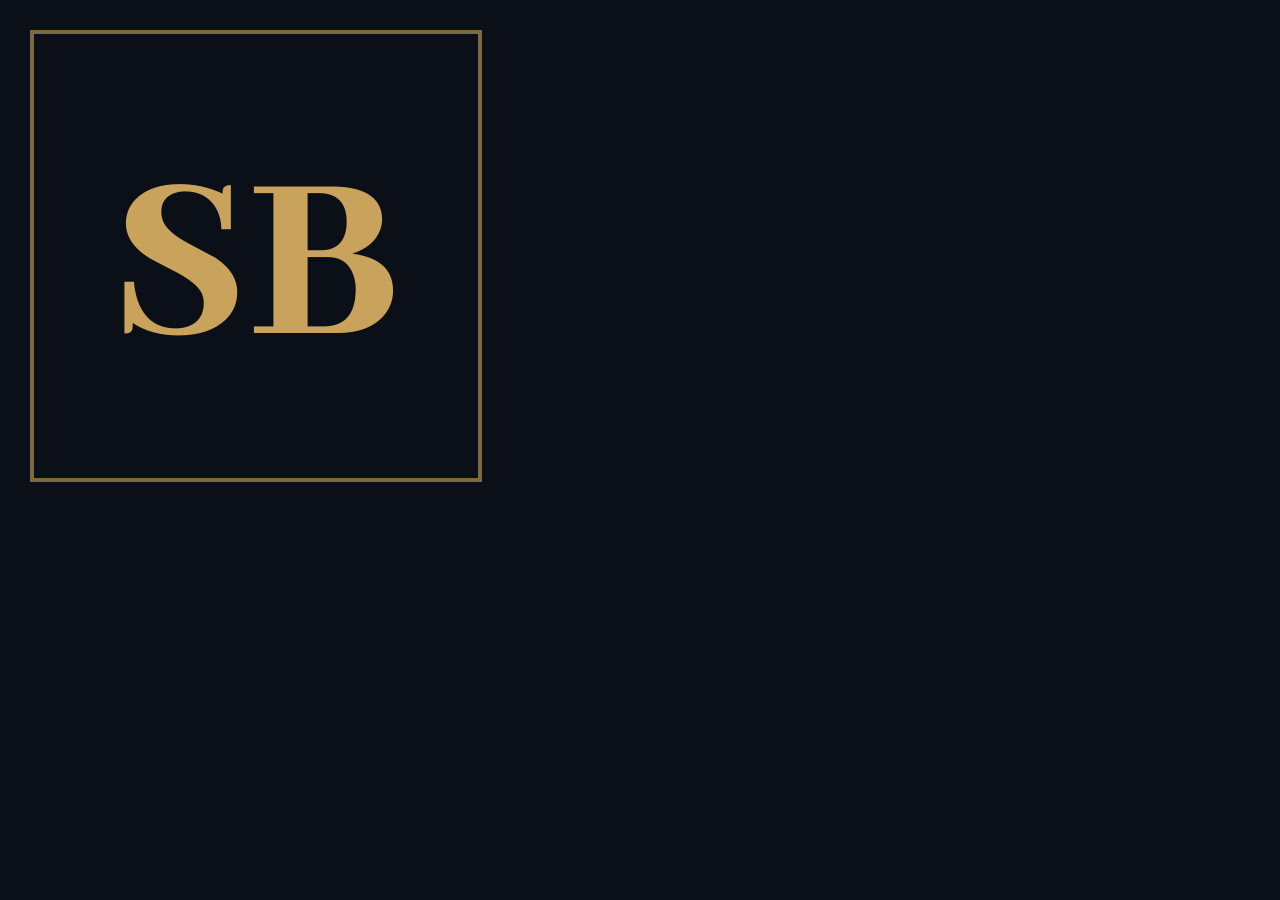
<file: _scripts/favicon.html>
<!DOCTYPE html><html><head><meta charset="utf-8">
<!-- Favicon 512×512: iniciales «SB» en la serif del sitio, oro sobre el negro azulado. python render_png.py _scripts/favicon.html favicon.png --size 512x512 -->
<link href="https://fonts.googleapis.com/css2?family=Abhaya+Libre:wght@800&display=swap" rel="stylesheet">
<style>html,body{margin:0;width:512px;height:512px;background:#0B0F17}body{display:grid;place-items:center;position:relative}
body::before{content:"";position:absolute;inset:30px;border:4px solid rgba(201,163,91,.6)}
b{font:800 250px/1 "Abhaya Libre",serif;color:#C9A35B;letter-spacing:.01em;margin-top:30px}</style>
</head><body><b>SB</b></body></html>
</file>
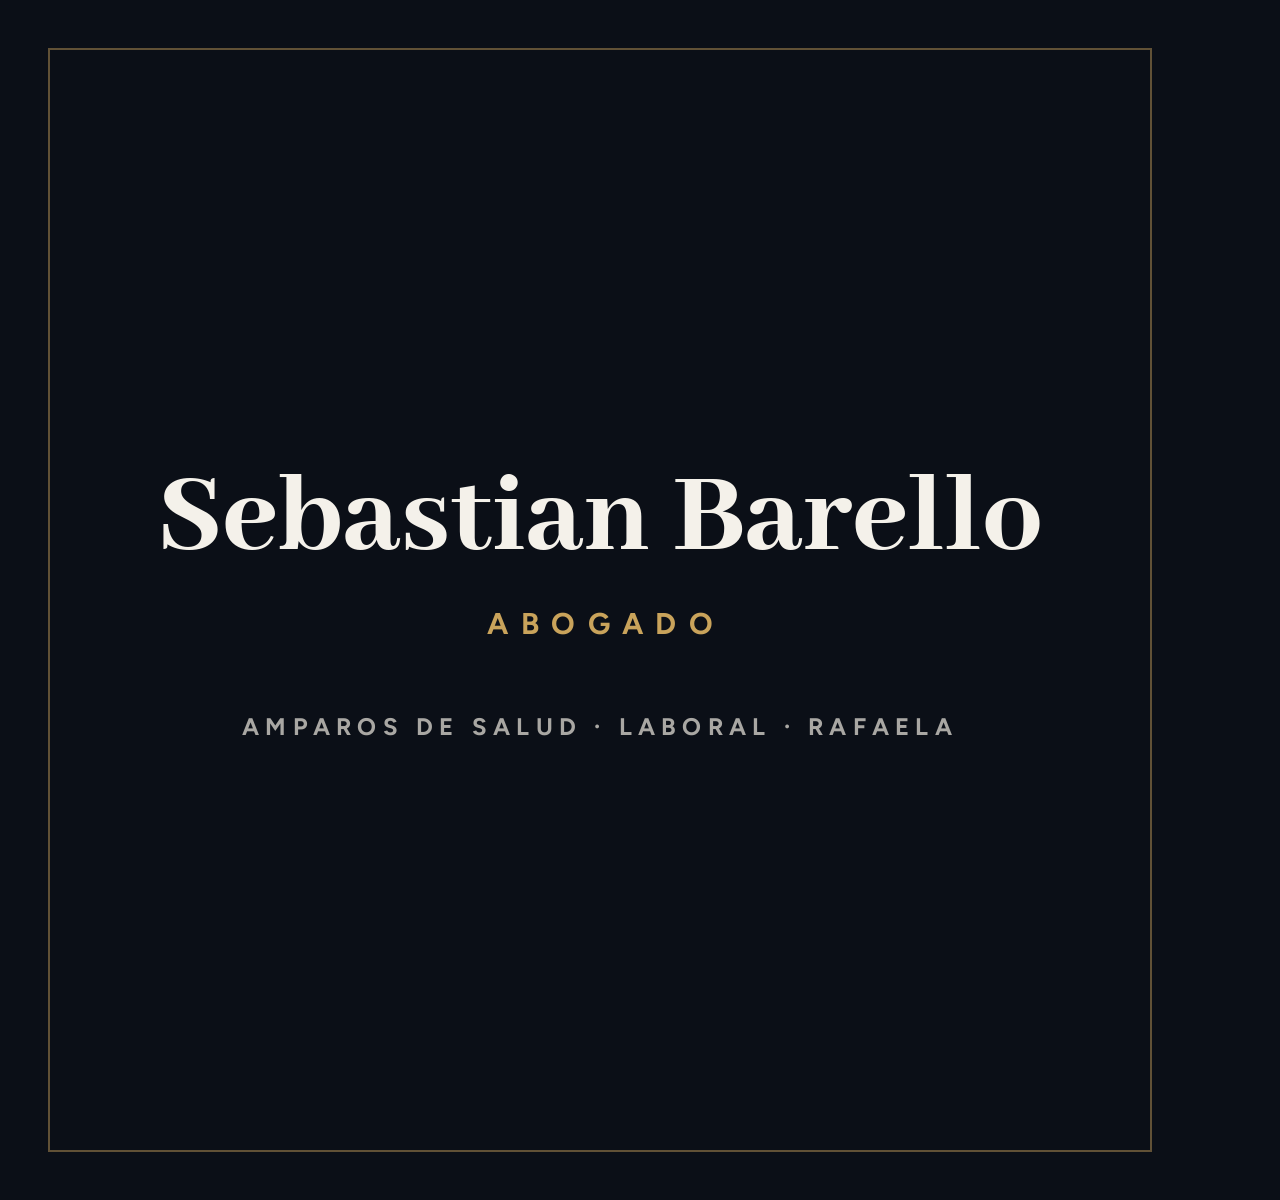
<file: _scripts/og.html>
<!DOCTYPE html><html><head><meta charset="utf-8">
<!-- OG 1200×1200: wordmark sobre el negro azulado. python render_png.py _scripts/og.html og.png --size 1200x1200 -->
<link href="https://fonts.googleapis.com/css2?family=Abhaya+Libre:wght@800&family=Figtree:wght@700&display=swap" rel="stylesheet">
<style>html,body{margin:0;width:1200px;height:1200px;background:#0B0F17}
body{display:flex;flex-direction:column;align-items:center;justify-content:center;position:relative;text-align:center}
body::before{content:"";position:absolute;inset:48px;border:2px solid rgba(201,163,91,.45)}
b{font:800 120px/1 "Abhaya Libre",serif;color:#F4F1EA}
small{margin-top:26px;padding-left:.42em;font:700 30px "Figtree",sans-serif;letter-spacing:.42em;text-transform:uppercase;color:#C9A35B}
p{margin:70px 0 0;font:700 24px "Figtree",sans-serif;letter-spacing:.26em;text-transform:uppercase;color:rgba(236,232,224,.7)}</style>
</head><body><b>Sebastian Barello</b><small>Abogado</small><p>Amparos de salud · Laboral · Rafaela</p></body></html>
</file>
